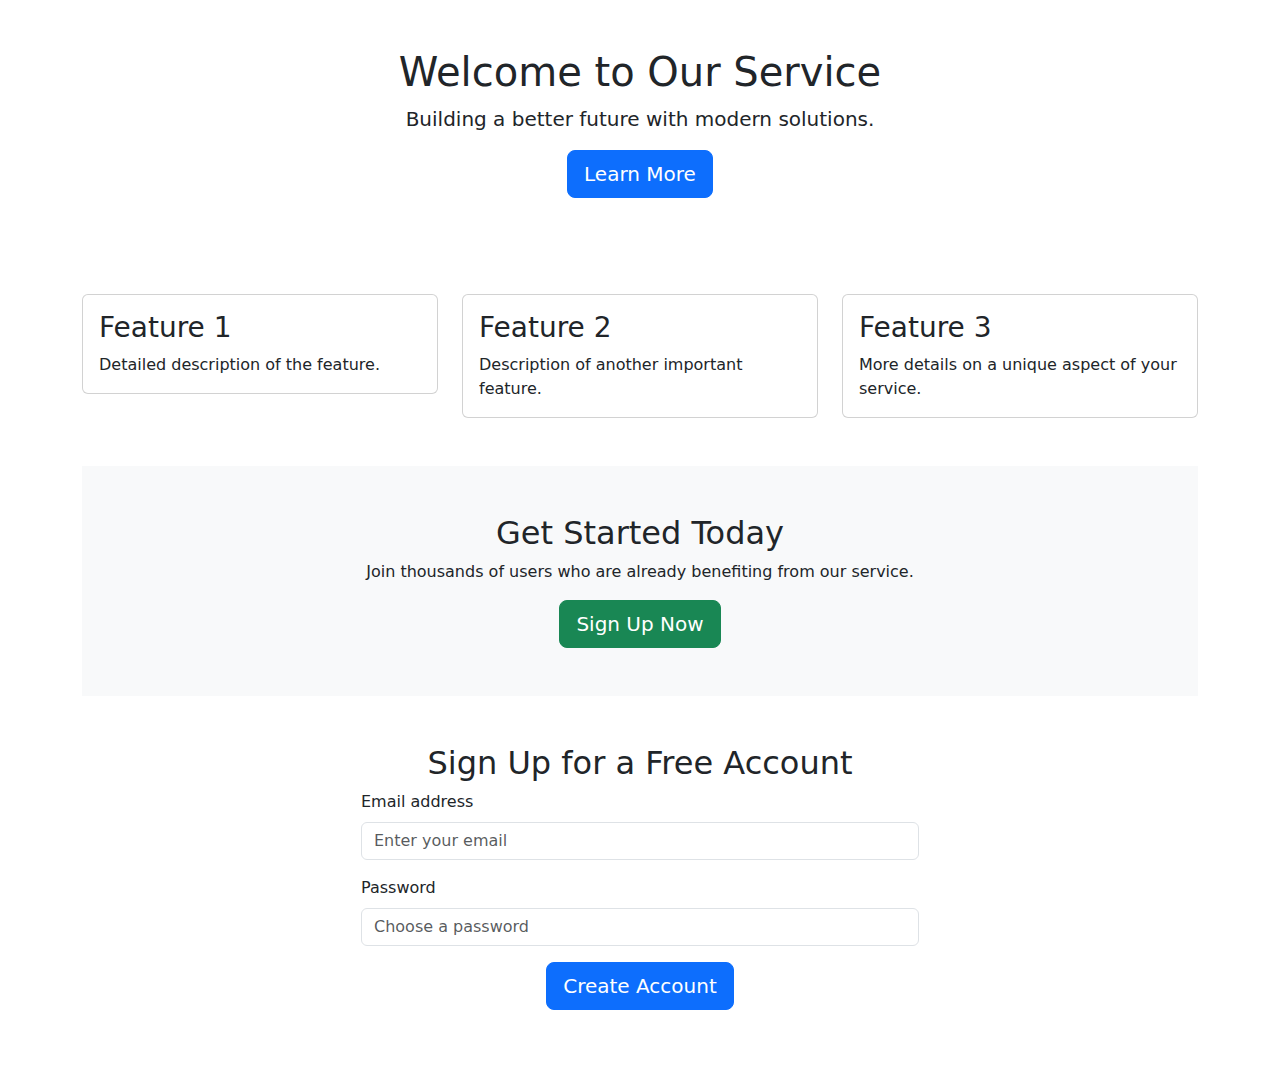
<file: testing.html>
<!DOCTYPE html>
<html lang="en">

<head>
    <meta charset="UTF-8">
    <meta name="viewport" content="width=device-width, initial-scale=1.0">
    <link href="https://cdn.jsdelivr.net/npm/bootstrap@5.3.3/dist/css/bootstrap.min.css" rel="stylesheet"
        integrity="sha384-QWTKZyjpPEjISv5WaRU9OFeRpok6YctnYmDr5pNlyT2bRjXh0JMhjY6hW+ALEwIH" crossorigin="anonymous">
    <link rel="stylesheet" href="https://cdn.jsdelivr.net/npm/bootstrap-icons@1.11.3/font/bootstrap-icons.css"
        integrity="sha384-tViUnnbYAV00FLIhhi3v/dWt3Jxw4gZQcNoSCxCIFNJVCx7/D55/wXsrNIRANwdD" crossorigin="anonymous">
    <link rel="stylesheet" href="testing.css">
    <title>Basic Bootstrap Website</title>
</head>

<body>

    <div class="container">
        <header class="py-5">
            <h1 class="text-center">Welcome to Our Service</h1>
            <p class="lead text-center">Building a better future with modern solutions.</p>
            <div class="text-center"> <a href="#features" class="btn btn-primary btn-lg">Learn More</a> </div>
        </header>

        <!-- Features Section -->
        <section id="features" class="py-5 fade show">
            <div class="row">
                <div class="col-md-4">
                    <div class="card">
                        <div class="card-body">
                            <h3 class="card-title">Feature 1</h3>
                            <p class="card-text">Detailed description of the feature.</p>
                        </div>
                    </div>
                </div>
                <div class="col-md-4">
                    <div class="card">
                        <div class="card-body">
                            <h3 class="card-title">Feature 2</h3>
                            <p class="card-text">Description of another important feature.</p>
                        </div>
                    </div>
                </div>
                <div class="col-md-4">
                    <div class="card">
                        <div class="card-body">
                            <h3 class="card-title">Feature 3</h3>
                            <p class="card-text">More details on a unique aspect of your service.</p>
                        </div>
                    </div>
                </div>
            </div>
        </section>

        <!-- CTA Section -->
        <section class="py-5 text-center bg-light">
            <h2>Get Started Today</h2>
            <p>Join thousands of users who are already benefiting from our service.</p> <a href="#signup"
                class="btn btn-success btn-lg">Sign Up Now</a>
        </section>

        <!-- Signup Section -->
        <section id="signup" class="py-5">
            <h2 class="text-center">Sign Up for a Free Account</h2>
            <form class="w-50 mx-auto">
                <div class="mb-3"> <label for="email" class="form-label">Email address</label> <input type="email"
                        class="form-control" id="email" placeholder="Enter your email"> </div>
                <div class="mb-3"> <label for="password" class="form-label">Password</label> <input type="password"
                        class="form-control" id="password" placeholder="Choose a password"> </div>
                <div class="mb-3 text-center"> <button type="submit" class="btn btn-primary btn-lg">Create
                        Account</button> </div>
            </form>
        </section>
    </div>



    <script src="https://cdn.jsdelivr.net/npm/bootstrap@5.3.3/dist/js/bootstrap.bundle.min.js"
        integrity="sha384-YvpcrYf0tY3lHB60NNkmXc5s9fDVZLESaAA55NDzOxhy9GkcIdslK1eN7N6jIeHz"
        crossorigin="anonymous"></script>
</body>

</html>
</file>
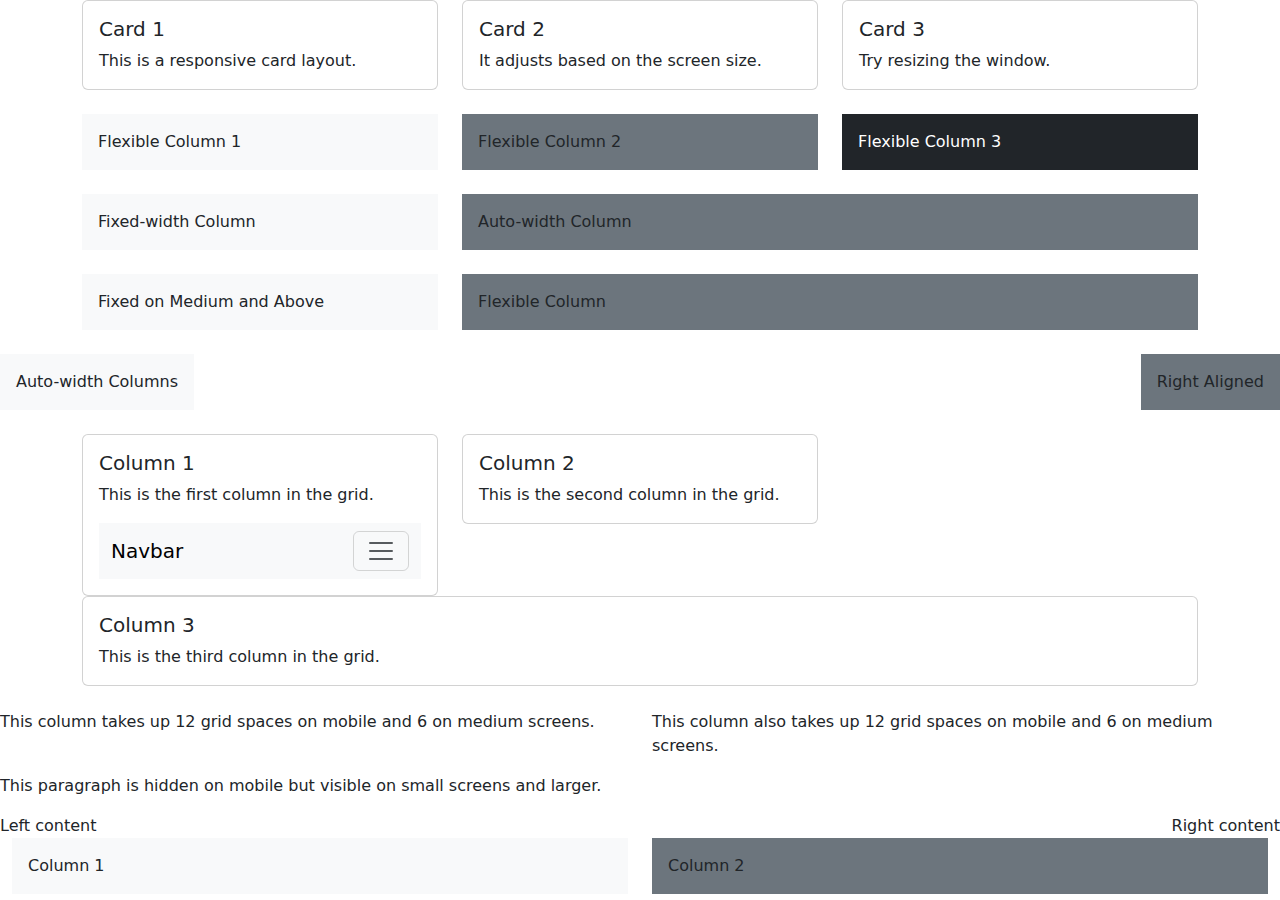
<file: tutorial.html>
<!DOCTYPE html>
<html lang="en">
<head>
    <meta charset="UTF-8">
    <meta name="viewport" content="width=device-width, initial-scale=1.0">
    <title>My First Bootstrap Project</title>
    <link href="https://cdn.jsdelivr.net/npm/bootstrap@5.3.3/dist/css/bootstrap.min.css" rel="stylesheet" integrity="sha384-QWTKZyjpPEjISv5WaRU9OFeRpok6YctnYmDr5pNlyT2bRjXh0JMhjY6hW+ALEwIH" crossorigin="anonymous">
    <script src="https://cdn.jsdelivr.net/npm/bootstrap@5.3.3/dist/js/bootstrap.bundle.min.js" integrity="sha384-YvpcrYf0tY3lHB60NNkmXc5s9fDVZLESaAA55NDzOxhy9GkcIdslK1eN7N6jIeHz" crossorigin="anonymous"></script>
</head>
<body>


    <!--Example) Responsive card layout using breakpoints and flexbox (Large screen: 3 columns, Medium: 2 columns, Small: 1 column)-->
    <div class="container">
        <div class="row">
            <div class="col-12 col-md-6 col-lg-4 mb-4">
                <div class="card">
                    <div class="card-body">
                        <h5 class="card-title">Card 1</h5>
                        <p class="card-text">This is a responsive card layout.</p>
                    </div>
                </div>
            </div>
            <div class="col-12 col-md-6 col-lg-4 mb-4">
                <div class="card">
                    <div class="card-body">
                        <h5 class="card-title">Card 2</h5>
                        <p class="card-text">It adjusts based on the screen size.</p>
                    </div>
                </div>
            </div>
            <div class="col-12 col-md-6 col-lg-4 mb-4">
                <div class="card">
                    <div class="card-body">
                        <h5 class="card-title">Card 3</h5>
                        <p class="card-text">Try resizing the window.</p>
                    </div>
                </div>
            </div>
        </div>
    </div>

        <!--Auto-layout of column widths (Good for when size of elements may vary based on data or user input. Best if can mix and match. Ex) fixed-widths for sidebars and auto for main content.-->
        <div class="container">
            <div class="row">
                <div class="col">
                    <div class="p-3 bg-light">Flexible Column 1</div>
                </div>
                <div class="col">
                    <div class="p-3 bg-secondary">Flexible Column 2</div>
                </div>
                <div class="col">
                    <div class="p-3 bg-dark text-white">Flexible Column 3</div>
                </div>
            </div>
        </div>
        <br>

        <!--Auto Layout with Mixed Width Columns-->
        <div class="container">
            <div class="row">
                <div class="col-4">
                    <div class="p-3 bg-light">Fixed-width Column</div>
                </div>
                <div class="col">
                    <div class="p-3 bg-secondary">Auto-width Column</div>
                </div>
            </div>
        </div>
        <br>

        <!--Combining Auto Layout and Breakpoints-->
        <div class="container">
            <div class="row">
                <div class="col-md-4">
                    <div class="p-3 bg-light">Fixed on Medium and Above</div>
                </div>
                <div class="col">
                    <div class="p-3 bg-secondary">Flexible Column</div>
                </div>
            </div>
        </div>
        <br>

        <!--Auto Margins and Flexbox Alignments in Grids-->
        <div class="container"></div>
            <div class="row">
                <div class="col-auto">
                    <div class="p-3 bg-light">Auto-width Columns</div>
                </div>
                <div class="col-auto ms-auto"> <!--.ms-auto (margin-start auto) push the second column to the right, while first one remains on left. Useful for nav bars.-->
                    <div class="p-3 bg-secondary">Right Aligned</div>
                </div>
            </div>
        </div>
        <br>

        <div class="container">
            <div class="row">
                <div class="col-md-4">
                    <div class="card">
                        <div class="card-body">
    
                            <h5 class="card-title">Column 1</h5>
                            <p class="card-text">This is the first column in the grid.</p>
    
                            <nav class="navbar navbar-expand-1g navbar-light bg-light">
                                <div class="container-fluid">
                                    <a class="navbar-brand"href="#">Navbar</a>
                                    <button class="navbar-toggler" type="button" data-bs-toggle="collapse" data-bs-target="#navbarNav" aria-controls="navbarNav" aria-expanded="false" aria-label="Toggle navigation">
                                        <span class="navbar-toggler-icon"></span>
                                    </button>
                                    <div class="collapse navbar-collapse" id="navbarNav">
                                        <ul class="navbar-nav">
                                            <li class="nav-item">
                                                <a class="nav-link active" aria-current="page" href="#">Home</a>
                                            </li>
                                            <li class="nav-item">
                                                <a class="nav-link"href="#">Features</a>
                                            </li>
                                            <li class="nav-item">
                                                <a class="nav-link"href="#">Pricing</a>
                                            </li>
                                        </ul>
                                    </div>
                                </div>
                            </nav>
    
                        </div>
                    </div>
                </div>
                <div class="col-md-4">
                    <div class="card">
                        <div class="card-body">
                            <h5 class="card-title">Column 2</h5>
                            <p class="card-text">This is the second column in the grid.</p>
                        </div>
                    </div>
                </div>
                <div class="col-med-4">
                    <div class="card">
                        <div class="card-body">
                            <h5 class="card-title">Column 3</h5>
                            <p class="card-text">This is the third column in the grid.</p>
                        </div>
                    </div>
                </div>
            </div>
        </div>
        <br>

        <div class="row">
            <div class="col-12 col-md-6">
                <p>This column takes up 12 grid spaces on mobile and 6 on medium screens.</p>
            </div>
            <div class="col-12 col-md-6">
                <p>This column also takes up 12 grid spaces on mobile and 6 on medium screens.</p>
            </div>
        </div>
    
        <p class="d-none d-sm-block">This paragraph is hidden on mobile but visible on small screens and larger.</p>
    
        <div class="d-flex justify-content-between">
            <div>Left content</div>
            <div>Right content</div>
        </div>
    
        <!--.container-fluid creates full width container spans entire width of viewport. However, for centered content with proper padding, .container better option.-->
        <div class="container-fluid">
            <div class="row">
                <div class="col-12 col-md-6"> <!--Grid Breakpoints (e.g. col-md-6) within fluid containers to control how columns behave across different screen sizes.-->
                    <div class="p-3 bg-light">Column 1</div>
                </div>
                <div class="col-12 col-md-6">
                    <div class="p-3 bg-secondary">Column 2</div>
                </div>
            </div>
        </div>

</body>
</html>
</file>
<file: testing.css>
@media (max-width: 768px) {
    .header h1 {
        font-size: 2rem;
        /* Smaller font for mobile screens */
    }

    .cta-section {
        padding: 2rem 1rem;
        /* Adjust padding for smaller screens */
    }
}
</file>
